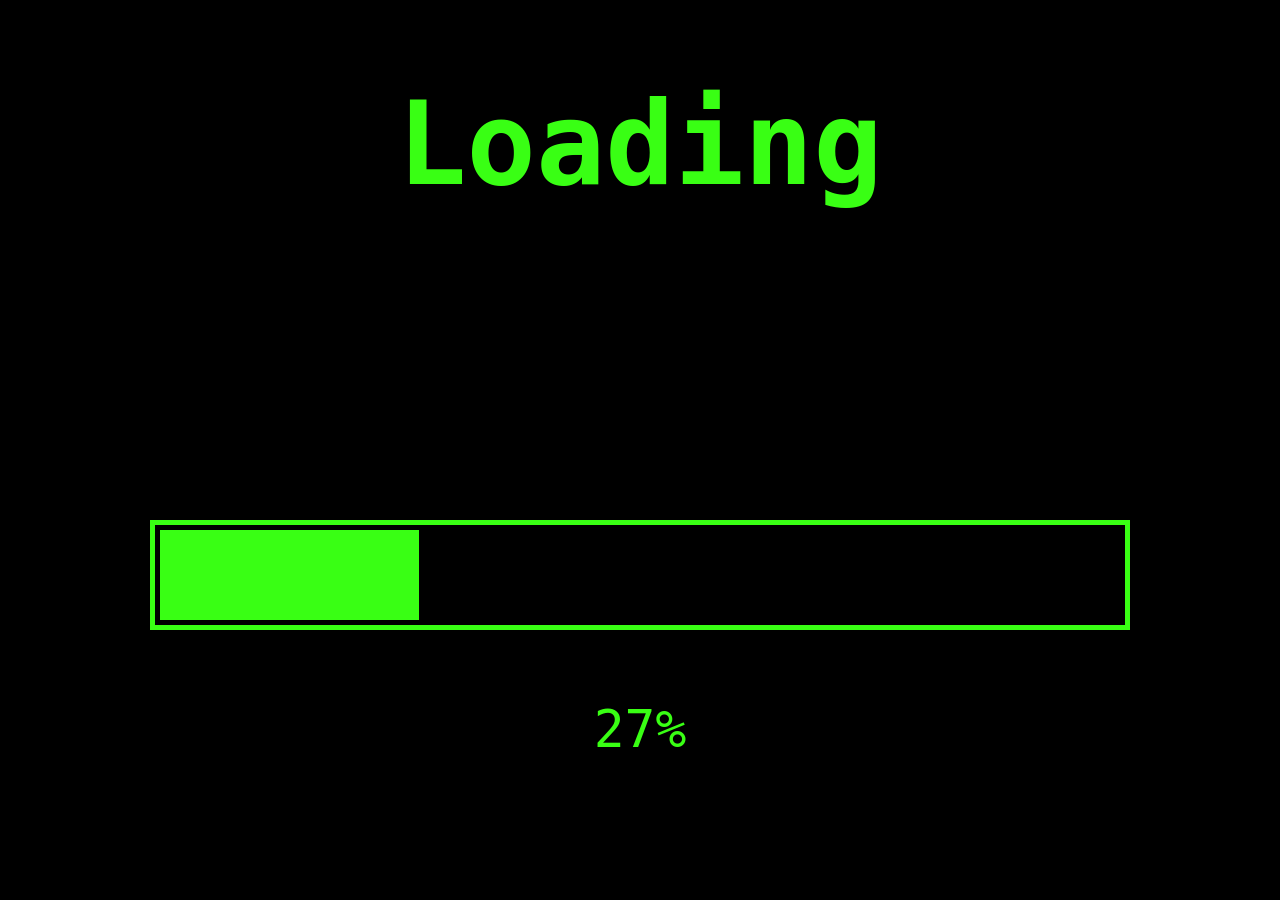
<file: geek/geektyper.html>
<!--
Leonid Iudakov
Leo-MathGuy
2021 Copyright

This work is licensed under the Creative Commons Attribution-NonCommercial-ShareAlike 4.0 International License.
To view a copy of this license, visit http://creativecommons.org/licenses/by-nc-sa/4.0/
or send a letter to Creative Commons, PO Box 1866, Mountain View, CA 94042, USA.

-->


<!DOCTYPE html>
<html>
	
	<head>
		
		<title id="title">Geek Typer</title>
		<link rel="stylesheet" href="hack.css">
		
	</head>
	
	<body>
		<p id="text"></p><p id="alsotext"></p>
		<h1 id="bigTextThingy">Loading</h1>

		<script type="text/javascript" src="init.js"></script>

		<div id="progress"><div id="bar"></div></div>
		
		<p id="progressText">0%</p>
		
		<p id="debug1"></p>
		<p id="debug2"></p>
		<p id="debug3"></p>

        <!--<p id="warning">Hacking without permission is illegal and dangerous. </p>-->

		<script type="text/javascript" src="progress.js"></script>
		<script type="text/javascript" src="code.js"></script>
		<script type="text/javascript" src="key.js"></script>
	</body>
	
</html>
</file>
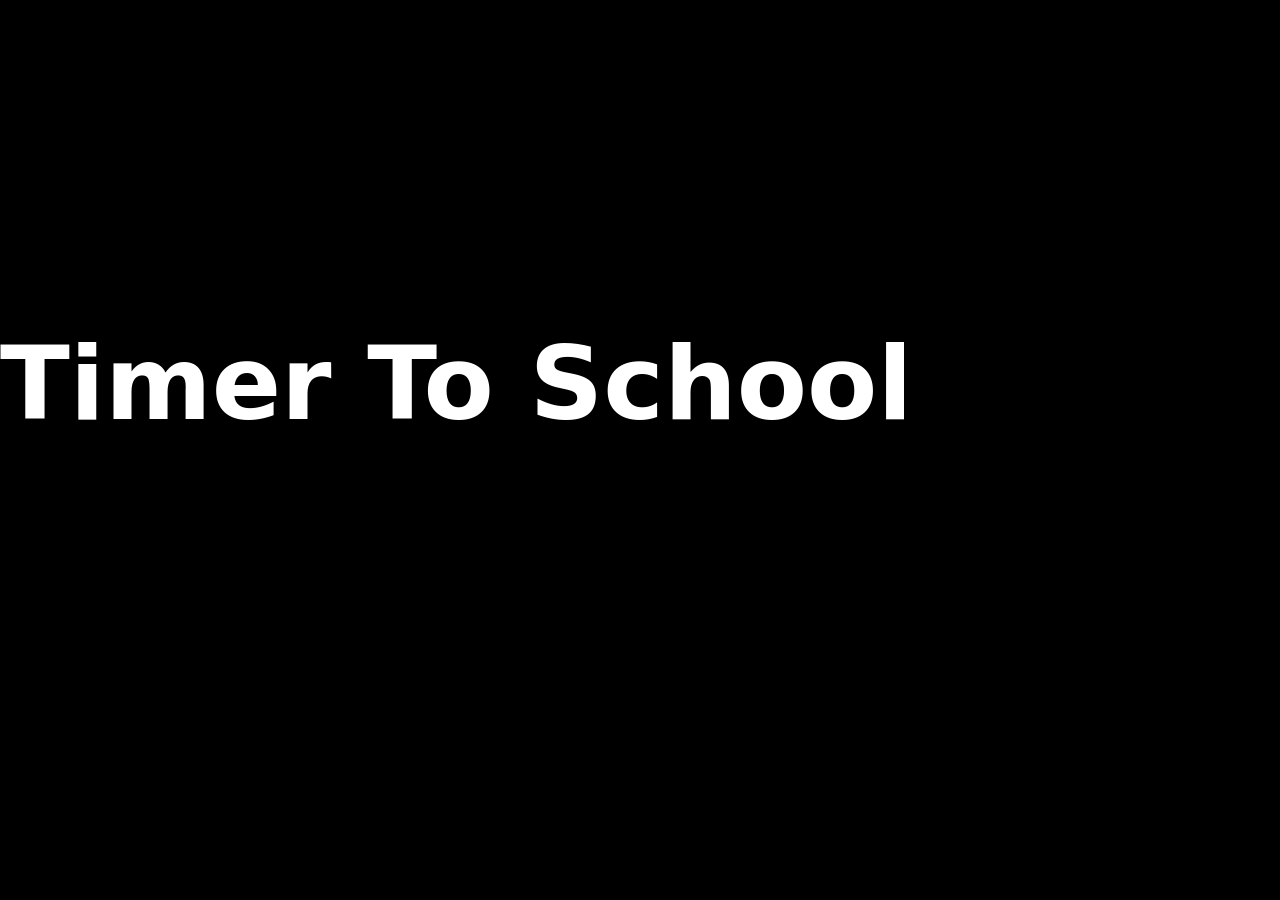
<file: timer/timer.html>
<!DOCTYPE html>
<html lang="en">
<head>
    <meta charset="UTF-8">
    <meta http-equiv="X-UA-Compatible" content="IE=edge">
    <meta name="viewport" content="width=device-width, initial-scale=1.0">
    <title>Timer to school</title>
    <link rel="stylesheet" href="timer.css">
</head>
<body>
    <heading>
        <h1>Timer To School</h1>
    </heading>
</body>
</html>
</file>
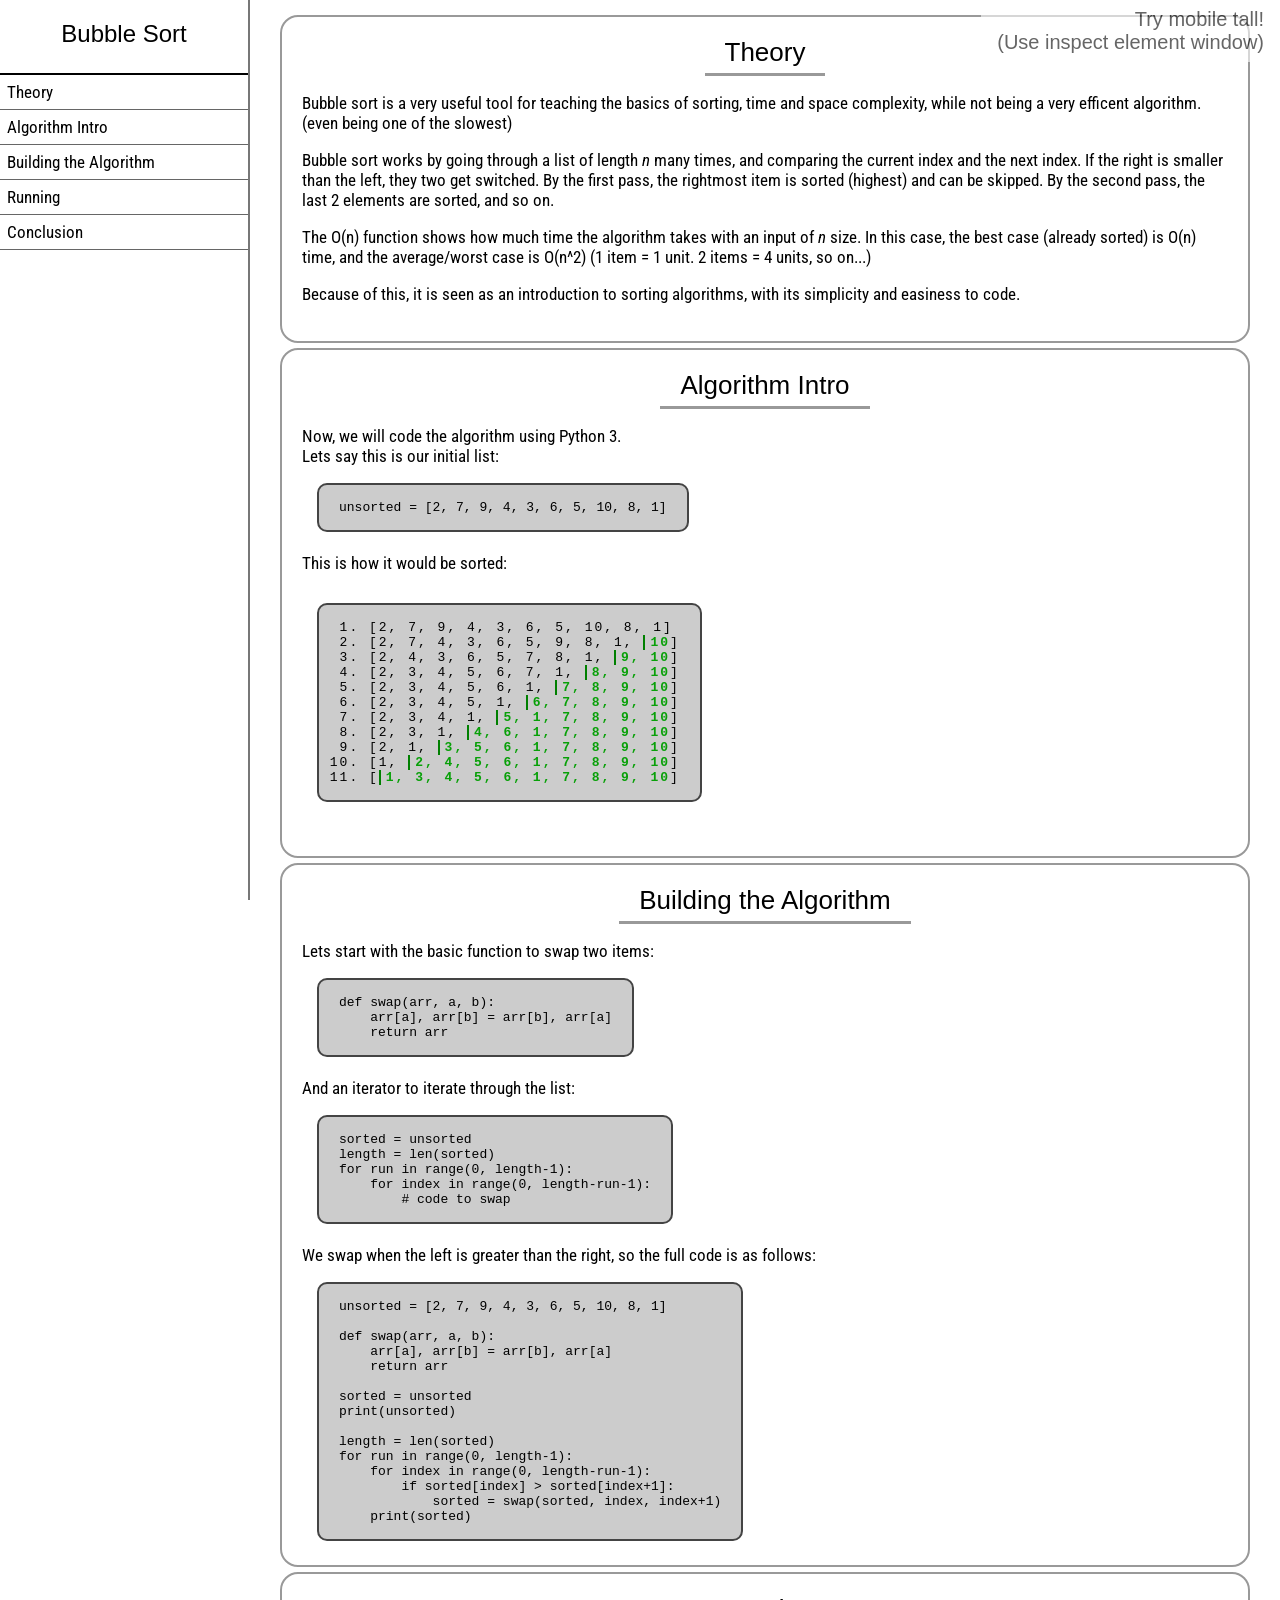
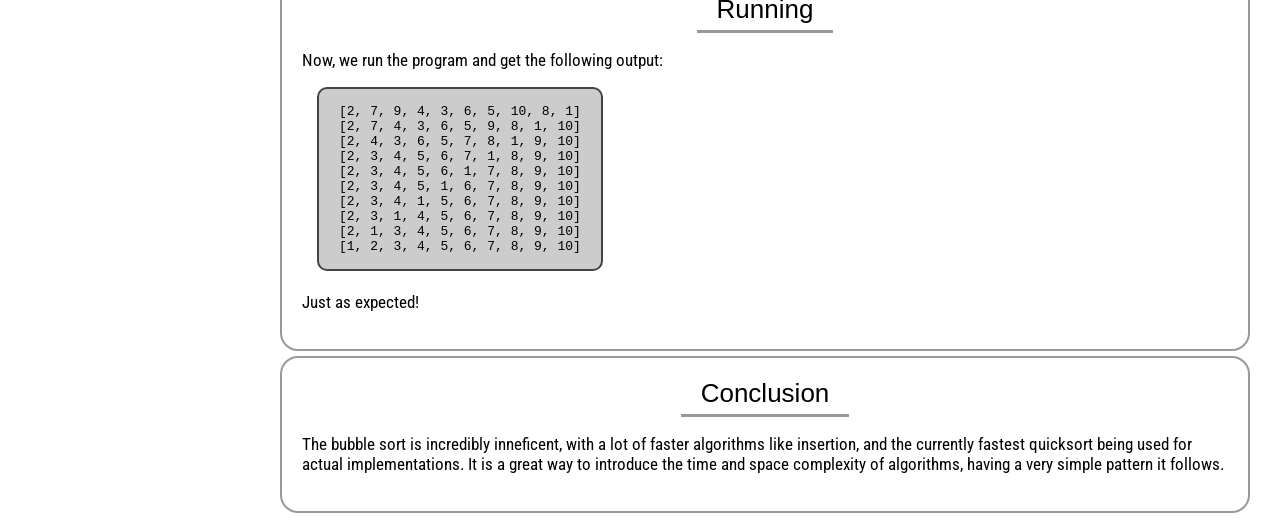
<file: frontend_cert/3_technicaldocs/technicaldocs.html>
<!--
  EXAMPLE OF MOBILE-DESKTOP RESPONSIVENESS, NOT WEB DEISGN
-->
<!DOCTYPE html>
<html lang="en">

<head>
  <title>Bubble Sort Documentaton</title>
  <meta charset="UTF-8">
  <meta name="viewport" content="width=device-width, initial-scale=1.0">
  <link rel="stylesheet" href="./styles.css">
  <link rel="preconnect" href="https://fonts.googleapis.com">
  <link rel="preconnect" href="https://fonts.gstatic.com" crossorigin>
  <link href="https://fonts.googleapis.com/css2?family=Roboto+Condensed:wght@400&display=swap" rel="stylesheet">
</head>

<body>
  <nav id="navbar">
    <header>
      <h1>Bubble Sort</h1>
    </header>
    <a class="nav-link" href="#Theory">Theory</a>
    <a class="nav-link" href="#Algorithm_Intro">Algorithm Intro</a>
    <a class="nav-link" href="#Building_the_Algorithm">Building the Algorithm</a>
    <a class="nav-link" href="#Running">Running</a>
    <a class="nav-link" href="#Conclusion">Conclusion</a>
  </nav>
  <main id="main-doc">
    <section class="main-section" id="Theory">
      <header>Theory</header>
      <p>Bubble sort is a very useful tool for teaching the basics of sorting, time and space complexity, while not
        being a very efficent algorithm. (even being one of the slowest)</p>
      <p>Bubble sort works by going through a list of length <i>n</i> many times, and comparing the current index and
        the next index. If the right is smaller than the left, they two get switched. By the first pass, the rightmost
        item is sorted (highest) and can be skipped. By the second pass, the last 2 elements are sorted, and so on.</p>
      <p>The O(n) function shows how much time the algorithm takes with an input of <i>n</i> size. In this case, the
        best case (already
        sorted) is O(n) time, and the average/worst case is O(n^2) (1 item = 1 unit. 2 items =
        4 units, so on...)
      </p>
      <p>
        Because of this, it is seen as an introduction to sorting algorithms, with its simplicity and easiness to code.
      </p>
    </section>
    <section class="main-section" id="Algorithm_Intro">
      <header>Algorithm Intro</header>
      <p>Now, we will code the algorithm using Python 3.<br>Lets say this is our initial list:</p>
      <code>unsorted = [2, 7, 9, 4, 3, 6, 5, 10, 8, 1]</code>
      <p>This is how it would be sorted:
        <br>

      <ol id="sorting-list">
        <li>[2, 7, 9, 4, 3, 6, 5, 10, 8, 1]</li>
        <li>[2, 7, 4, 3, 6, 5, 9, 8, 1, <b>10</b>]</li>
        <li>[2, 4, 3, 6, 5, 7, 8, 1, <b>9, 10</b>]</li>
        <li>[2, 3, 4, 5, 6, 7, 1, <b>8, 9, 10</b>]</li>
        <li>[2, 3, 4, 5, 6, 1, <b>7, 8, 9, 10</b>]</li>
        <li>[2, 3, 4, 5, 1, <b>6, 7, 8, 9, 10</b>]</li>
        <li>[2, 3, 4, 1, <b>5, 1, 7, 8, 9, 10</b>]</li>
        <li>[2, 3, 1, <b>4, 6, 1, 7, 8, 9, 10</b>]</li>
        <li>[2, 1, <b>3, 5, 6, 1, 7, 8, 9, 10</b>]</li>
        <li>[1, <b>2, 4, 5, 6, 1, 7, 8, 9, 10</b>]</li>
        <li>[<b>1, 3, 4, 5, 6, 1, 7, 8, 9, 10</b>]</li>
      </ol>
      </p>
    </section>
    <section class="main-section" id="Building_the_Algorithm">
      <header>Building the Algorithm</header>
      <p>
        Lets start with the basic function to swap two items:
      </p>
      <code>def swap(arr, a, b):
    arr[a], arr[b] = arr[b], arr[a]
    return arr
</code>
      <p>
        And an iterator to iterate through the list:
      </p>
      <code>sorted = unsorted
length = len(sorted)
for run in range(0, length-1):
    for index in range(0, length-run-1):
        # code to swap
</code>
      <p>We swap when the left is greater than the right, so the full code is as follows:</p>
      <code>unsorted = [2, 7, 9, 4, 3, 6, 5, 10, 8, 1]

def swap(arr, a, b):
    arr[a], arr[b] = arr[b], arr[a]
    return arr

sorted = unsorted
print(unsorted)

length = len(sorted)
for run in range(0, length-1):
    for index in range(0, length-run-1):
        if sorted[index] > sorted[index+1]:
            sorted = swap(sorted, index, index+1)
    print(sorted)
</code>
    </section>
    <section class="main-section" id="Running">
      <header>Running</header>
      <p>Now, we run the program and get the following output:</p>
      <code>[2, 7, 9, 4, 3, 6, 5, 10, 8, 1]
[2, 7, 4, 3, 6, 5, 9, 8, 1, 10]
[2, 4, 3, 6, 5, 7, 8, 1, 9, 10]
[2, 3, 4, 5, 6, 7, 1, 8, 9, 10]
[2, 3, 4, 5, 6, 1, 7, 8, 9, 10]
[2, 3, 4, 5, 1, 6, 7, 8, 9, 10]
[2, 3, 4, 1, 5, 6, 7, 8, 9, 10]
[2, 3, 1, 4, 5, 6, 7, 8, 9, 10]
[2, 1, 3, 4, 5, 6, 7, 8, 9, 10]
[1, 2, 3, 4, 5, 6, 7, 8, 9, 10]</code>
      <p>Just as expected!</p>
    </section>
    <section class="main-section" id="Conclusion">
      <header>Conclusion</header>
      <p>The bubble sort is incredibly inneficent, with a lot of faster algorithms like insertion, and the currently
        fastest quicksort being used for actual implementations. It is a great way to introduce the time and space
        complexity of algorithms, having a very
        simple pattern it follows.</p>
    </section>
  </main>
  <p id="switch-text">Loading...</p>
</body>

<script>
  var vw = Math.max(document.documentElement.clientWidth || 0, window.innerWidth || 0);

  var switch_opacity = 0;
  var up_down = 1;
  var switchtext = document.getElementById("switch-text");
  var tempcountdown = 400;

  setInterval(() => {
    vw = Math.max(document.documentElement.clientWidth || 0, window.innerWidth || 0);

    if (up_down) {
      switch_opacity += 0.01;
      if (switch_opacity >= 1) {
        up_down = 0;
      }
    } else {
      switch_opacity -= 0.01;
      if (switch_opacity <= 0) {
        up_down = 1;
      }
    }

    switchtext.style.opacity = switch_opacity * 100 + "%";

    if (vw <= 800) {
      switchtext.innerHTML = "Try desktop wide!";
    }
    else {
      switchtext.innerHTML = "Try mobile tall!";
    }

    if (tempcountdown > 0) {
      tempcountdown -= 1;
      switchtext.innerHTML += "<br/><span style='opacity:" + tempcountdown / 100 + "'>(Use inspect element window)</span>"
    }
  }, 10);
</script>

</html>
</file>
<file: geek/hack.css>
/*
Leonid Iudakov
Leo-MathGuy
2021 Copyright

This work is licensed under the Creative Commons Attribution-NonCommercial-ShareAlike 4.0 International License.
To view a copy of this license, visit http://creativecommons.org/licenses/by-nc-sa/4.0/
or send a letter to Creative Commons, PO Box 1866, Mountain View, CA 94042, USA.

*/

body {
	background-color: Black;
}

#bigTextThingy {
	color: #39ff14;
	font-family: monospace;
	font-size: 9vw;
	text-align: center;
}

#progress {
	position: absolute;
	
	left: 0;
	right: 0;

	bottom: 30vh;
	
	margin-left: auto;
	margin-right: auto;
	
	width: 75%;
	height: 10%;
	
	border: solid 5px #39ff14;
	
	padding: 5px;
}

#bar{
	background-color: #39ff14;
	
	height: 100%;
	width: 0;
}

#progressText {
	position: absolute;
	
	left: 0;
	right: 0;

	bottom: 10vh;
	
	margin-left: auto;
	margin-right: auto;
	
	color: #39ff14;
	font-family: monospace;
	font-size: 4vw;
	text-align: center;
}

#text {
	color: #39ff14;
	font-family: monospace;
	white-space: pre;
}

#debug1, #debug2 , #debug3{
	position: absolute;
	color: #39ff14;
	top: 1vw;
	font-size: 1vw;
	font-family: monospace;
}
/*
#warning {
    position: absolute;
    color:white;
	font-family: monospace;
    font-size: 0.4vw;
    right: 0.25vw;
    bottom: 0.05vw;
}
*/
#debug1 {
	right: 45vw;
}

#debug2 {
	right: 30vw;
}

#debug3 {
	right: 15vw;
}
</file>
<file: timer/timer.css>
body,html {
    background-color: black;
    padding: 0;
    margin: 0;
}

h1 {
    color: white;
    font-family: system-ui, -apple-system, BlinkMacSystemFont, 'Segoe UI', Roboto, Oxygen, Ubuntu, Cantarell, 'Open Sans', 'Helvetica Neue', sans-serif;
    font-size: 8vw;
    text-align: center;
    margin: none auto;
}

heading {
    width: 100%;
    display: table-cell;
    vertical-align: bottom;
    height: 40vw;
    padding-bottom: 5vw;
    margin: 0;
}
</file>
<file: frontend_cert/3_technicaldocs/styles.css>
* {
  box-sizing: border-box;
}

html {
  font-family: sans-serif;
}

body {
  padding: 0;
  margin: 0;
}

#main-doc {
  padding: 5px 25px;
  margin: auto;
  margin-top: 5px;

  width: 95%;
}

header {
  padding-bottom: 5px;
  border-bottom: 2px solid black;

  display: flex;
  flex-flow: row wrap;
  justify-content: space-around;
}

.nav-link {
  padding: 7px;

  border: 1px solid #444;
  border-radius: 5px;

  color: black;

  text-align: center;
  text-decoration: none;

  flex-basis: 200px;
}

h1 {
  font-weight: normal;

  width: 100%;
  text-align: center;
}

.main-section {
  padding: 20px;
  margin: 5px 5px 0;

  border: 2px solid #999;

  border-radius: 18px;
}

.main-section header {
  width: fit-content;

  padding: 0 20px 5px;
  margin: auto;

  border-bottom: 3px solid #999;

  font-size: 26px;
}

code,
#sorting-list {
  display: inline-block;

  width: fit-content;
  max-width: 90%;

  overflow-x: auto;

  margin-left: 15px;
  padding: 15px 20px;

  border: 2px solid #444;
  border-radius: 10px;

  background-color: #CCC;

  font-family: monospace;
  font-size: 13px;
}

code {
  white-space: pre;
}

#sorting-list {
  padding-left: 50px;
}

#sorting-list b {
  color: rgb(8, 160, 8);
}

#sorting-list b::before {
  content: "";
  margin-right: 5px;
  border-left: 2px solid green;
}

p,
a {
  font-size: 17px;
  font-family: "Roboto Condensed", sans-serif;
}

li {
  letter-spacing: 2px;
}

@media (max-width: 800px) {
  #navbar {
    display: flex;
    flex-flow: column;
  }

  .nav-link {
    margin: 0px 5px;
    flex-basis: 15px;
  }

  #main-doc {
    padding: 0px;
    width: calc(100% - 30px);
  }

  .main-section {
    margin: 5px 0;
  }
}

@media (min-width: 801px) {
  #navbar {
    position: fixed;

    width: 250px;
    height: 100vh;

    border-right: 2px solid #777;

    left: 0;
    top: 0;
  }

  .nav-link {
    display: block;

    margin: 0;
    border: none;
    border-bottom: 1px solid #666;
    border-radius: 0;

    background: none;

    text-align: left;
  }

  #main-doc {
    position: absolute;

    width: calc(100% - 250px);

    left: 250px;
    top: 0;
  }
}

#switch-text {
  position: fixed;
  top: 0;
  right: 0;

  padding: 8px 16px;
  margin: 0;

  background-color: white;

  font-size: 20px;
  font-family: sans-serif;
  text-align: right;
}
</file>
